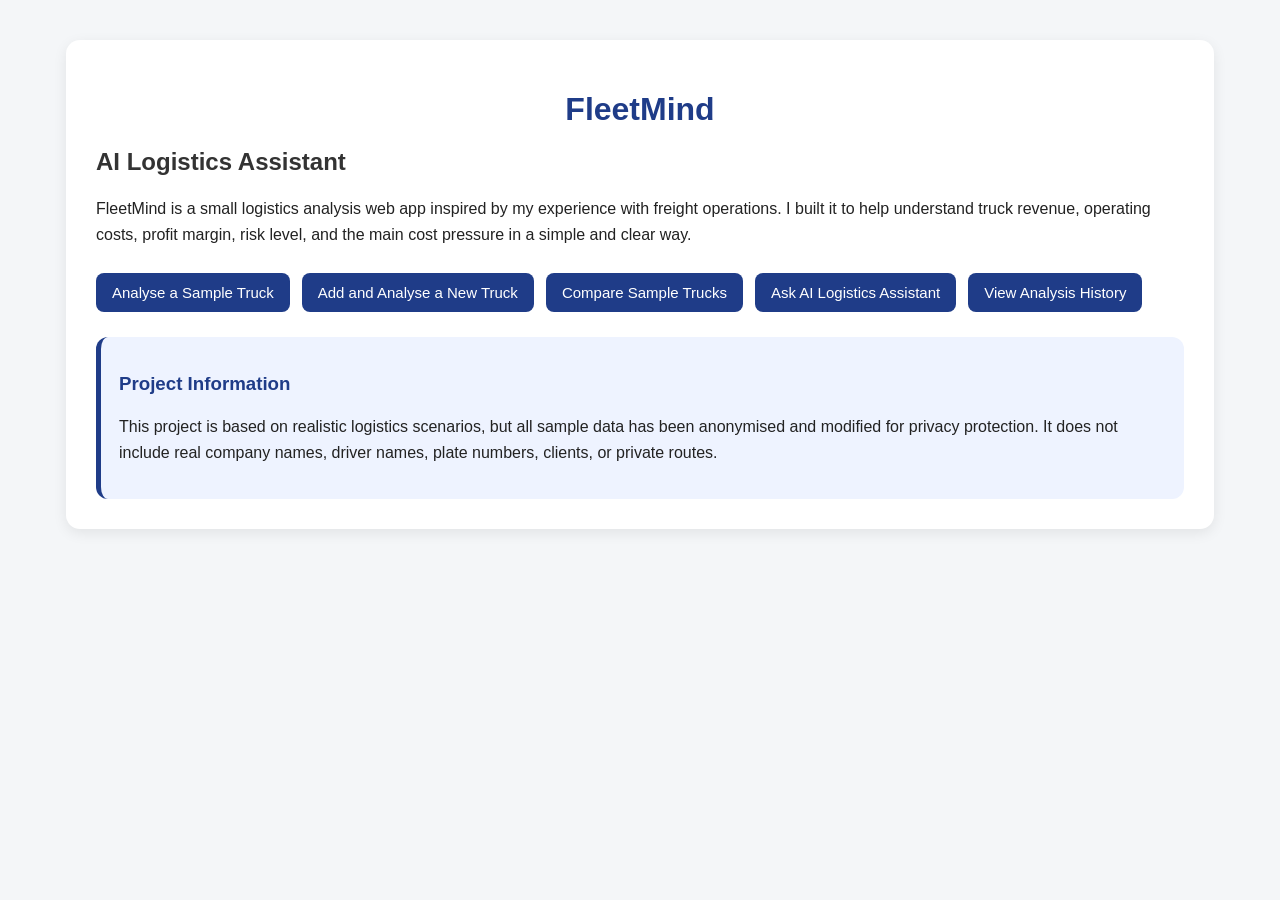
<file: templates/index.html>
<!DOCTYPE html>
<html>
<head>
    <!-- 网页标题，会显示在浏览器标签页上 -->
    <title>FleetMind AI Logistics Assistant</title>

    <!-- 连接 static 文件夹里的 CSS 样式文件 -->
    <link rel="stylesheet" href="/static/style.css">
</head>

<body>
    <div class="container">

        <!-- 项目主标题 -->
        <h1>FleetMind</h1>

        <!-- 项目副标题 -->
        <h2>AI Logistics Assistant</h2>

        <!-- 项目简介：用学生口吻说明项目来源和用途 -->
        <p>
            FleetMind is a small logistics analysis web app inspired by my experience with freight operations.
            I built it to help understand truck revenue, operating costs, profit margin, risk level,
            and the main cost pressure in a simple and clear way.
        </p>

        <!-- 首页菜单：对应不同功能页面 -->
        <div class="menu">

            <!-- 分析一辆样本车辆 -->
            <a href="/samples" class="button">Analyse a Sample Truck</a>

            <!-- 添加并分析一辆新车 -->
            <a href="/new-truck" class="button">Add and Analyse a New Truck</a>

            <!-- 比较所有样本车辆 -->
            <a href="/compare" class="button">Compare Sample Trucks</a>

            <!-- 使用关键词式 AI 物流助手 -->
            <a href="/assistant" class="button">Ask AI Logistics Assistant</a>

            <!-- 查看历史分析记录 -->
            <a href="/history" class="button">View Analysis History</a>
        </div>

        <!-- 项目信息说明 -->
        <div class="info-box">
            <h3>Project Information</h3>

            <p>
                This project is based on realistic logistics scenarios, but all sample data has been anonymised
                and modified for privacy protection. It does not include real company names, driver names,
                plate numbers, clients, or private routes.
            </p>
        </div>

    </div>
</body>
</html>
</file>
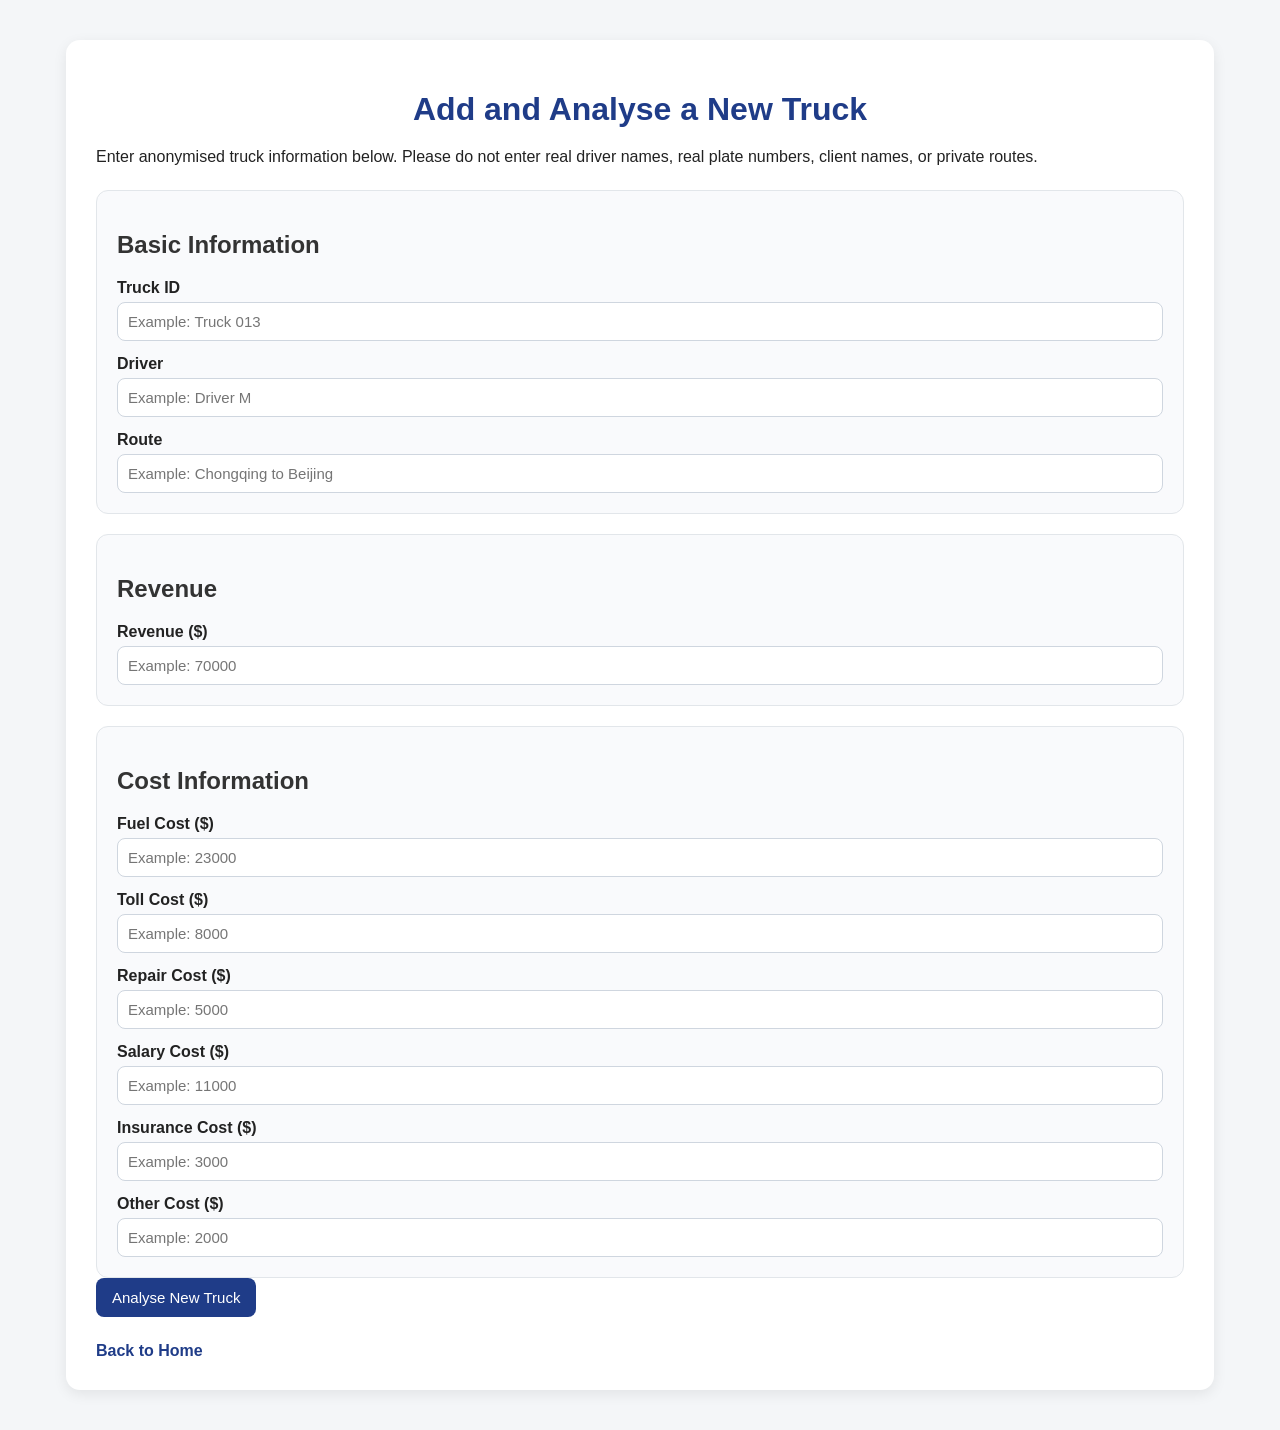
<file: templates/new_truck.html>
<!DOCTYPE html>
<html>
<head>
    <title>Add New Truck - FleetMind</title>
    <link rel="stylesheet" href="/static/style.css">
</head>

<body>
    <div class="container">
        <h1>Add and Analyse a New Truck</h1>

        <p>
            Enter anonymised truck information below.
            Please do not enter real driver names, real plate numbers, client names, or private routes.
        </p>

        <!-- 
            这个 form 会把用户输入的数据提交到 /new-truck。
            method="POST" 表示提交表单数据。
        -->
        <form action="/new-truck" method="POST">

            <!-- 车辆基本信息 -->
            <div class="card">
                <h2>Basic Information</h2>

                <label>Truck ID</label>
                <input type="text" name="truck_id" placeholder="Example: Truck 013" required>

                <label>Driver</label>
                <input type="text" name="driver" placeholder="Example: Driver M" required>

                <label>Route</label>
                <input type="text" name="route" placeholder="Example: Chongqing to Beijing" required>
            </div>

            <!-- 收入信息 -->
            <div class="card">
                <h2>Revenue</h2>

                <label>Revenue ($)</label>
                <input type="number" step="0.01" name="revenue" placeholder="Example: 70000" required>
            </div>

            <!-- 成本信息 -->
            <div class="card">
                <h2>Cost Information</h2>

                <label>Fuel Cost ($)</label>
                <input type="number" step="0.01" name="fuel_cost" placeholder="Example: 23000" required>

                <label>Toll Cost ($)</label>
                <input type="number" step="0.01" name="toll_cost" placeholder="Example: 8000" required>

                <label>Repair Cost ($)</label>
                <input type="number" step="0.01" name="repair_cost" placeholder="Example: 5000" required>

                <label>Salary Cost ($)</label>
                <input type="number" step="0.01" name="salary_cost" placeholder="Example: 11000" required>

                <label>Insurance Cost ($)</label>
                <input type="number" step="0.01" name="insurance_cost" placeholder="Example: 3000" required>

                <label>Other Cost ($)</label>
                <input type="number" step="0.01" name="other_cost" placeholder="Example: 2000" required>
            </div>

            <!-- 提交按钮 -->
            <button type="submit" class="button">Analyse New Truck</button>
        </form>

        <a href="/" class="back-link">Back to Home</a>
    </div>
</body>
</html>
</file>
<file: static/style.css>
/* 整体页面样式 */
body {
    font-family: Arial, sans-serif;
    background-color: #f4f6f8;
    margin: 0;
    padding: 0;
    color: #222;
}

/* 主体内容容器 */
.container {
    width: 85%;
    max-width: 1100px;
    margin: 40px auto;
    background-color: white;
    padding: 30px;
    border-radius: 14px;
    box-shadow: 0 4px 14px rgba(0, 0, 0, 0.08);
}

/* 主标题 */
h1 {
    text-align: center;
    color: #1f3c88;
    margin-bottom: 10px;
}

/* 副标题 */
h2 {
    color: #333;
    margin-top: 20px;
}

/* 小标题 */
h3 {
    color: #1f3c88;
}

/* 普通段落 */
p {
    line-height: 1.6;
}

/* 首页菜单和页面底部按钮区域 */
.menu {
    margin-top: 25px;
    display: flex;
    flex-wrap: wrap;
    gap: 12px;
}

/* 按钮样式 */
.button {
    display: inline-block;
    background-color: #1f3c88;
    color: white;
    padding: 11px 16px;
    border-radius: 8px;
    text-decoration: none;
    border: none;
    cursor: pointer;
    font-size: 15px;
}

/* 鼠标放到按钮上时的效果 */
.button:hover {
    background-color: #162c63;
}

/* 返回链接 */
.back-link {
    display: inline-block;
    margin-top: 25px;
    color: #1f3c88;
    text-decoration: none;
    font-weight: bold;
}

/* 卡片样式，用于车辆信息、分析结果等 */
.card {
    background-color: #f9fafc;
    padding: 20px;
    border-radius: 12px;
    margin-top: 20px;
    border: 1px solid #e2e6ea;
}

/* 项目信息说明框 */
.info-box {
    background-color: #eef3ff;
    padding: 18px;
    border-radius: 12px;
    margin-top: 25px;
    border-left: 5px solid #1f3c88;
}

/* 样本车辆列表 */
.truck-list {
    display: grid;
    grid-template-columns: repeat(auto-fit, minmax(260px, 1fr));
    gap: 18px;
    margin-top: 20px;
}

/* 表单标签 */
label {
    display: block;
    margin-top: 14px;
    margin-bottom: 5px;
    font-weight: bold;
}

/* 输入框 */
input {
    width: 100%;
    padding: 10px;
    border: 1px solid #cfd6df;
    border-radius: 8px;
    font-size: 15px;
    box-sizing: border-box;
}

/* 表格整体 */
table {
    width: 100%;
    border-collapse: collapse;
    margin-top: 15px;
    font-size: 14px;
}

/* 表头和单元格 */
th, td {
    border: 1px solid #d9dee5;
    padding: 10px;
    text-align: left;
}

/* 表头背景 */
th {
    background-color: #1f3c88;
    color: white;
}

/* 表格偶数行背景 */
tr:nth-child(even) {
    background-color: #f4f6f8;
}

/* 历史记录文本 */
pre {
    white-space: pre-wrap;
    word-wrap: break-word;
    line-height: 1.6;
    font-family: Arial, sans-serif;
}

/* 成功提示 */
.success-message {
    background-color: #e6f6ea;
    color: #1f7a3f;
    padding: 12px;
    border-radius: 8px;
    border-left: 5px solid #1f7a3f;
}

/* 警告提示 */
.warning-message {
    background-color: #fff3cd;
    color: #856404;
    padding: 12px;
    border-radius: 8px;
    border-left: 5px solid #856404;
}
</file>
